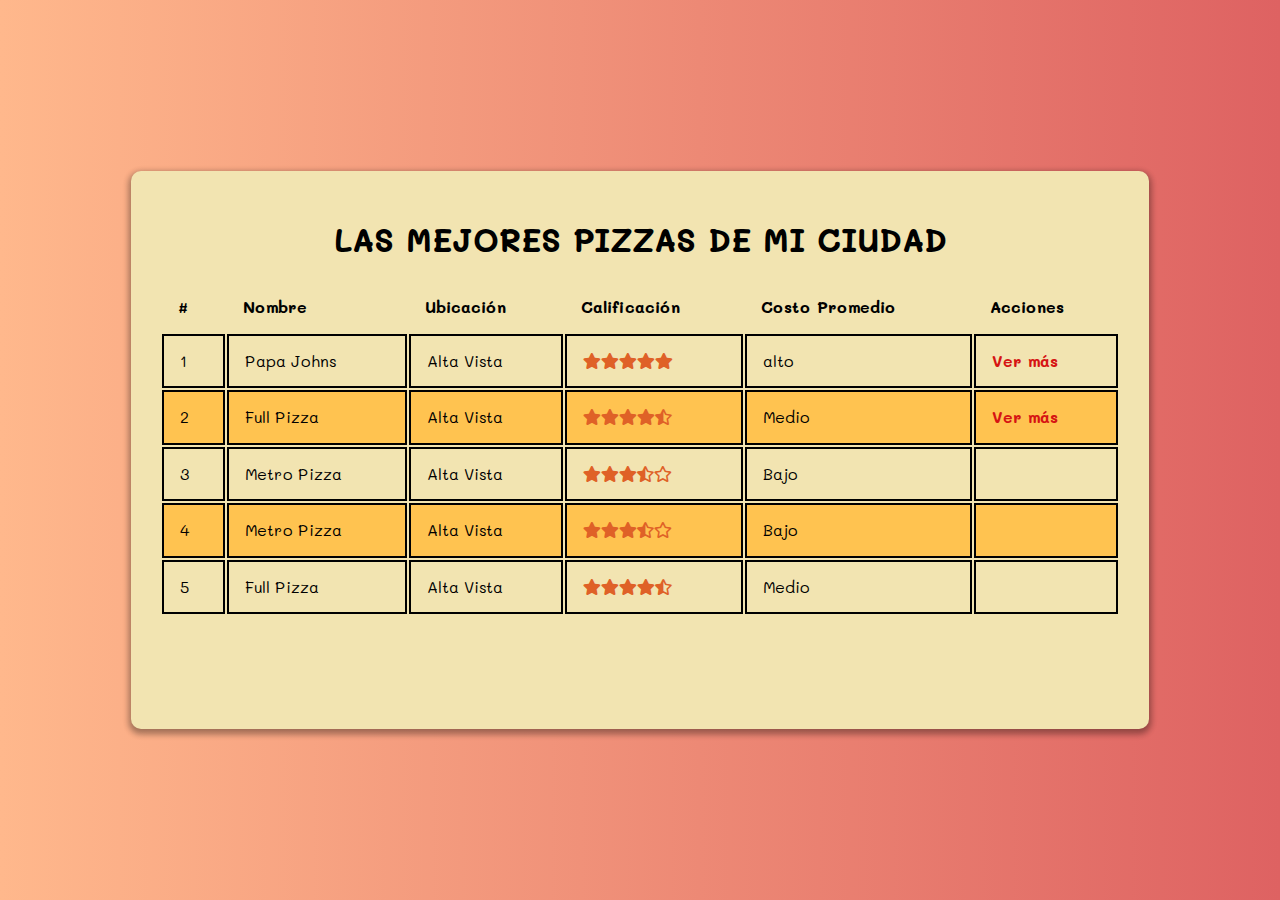
<file: boletines/index.html>
<!DOCTYPE html>
<html>

  <head>
    <meta charset="utf-8">
    <meta name="viewport" content="width=device-width,initial-scale=1.0">
    <title>Las mejores pizzas de mi ciudad</title>
    <link href="https://fonts.googleapis.com/css?family=Mali:400i,700i&amp;subset=latin-ext" rel="stylesheet">
    <link href="./assets/css/normalize.css" rel="stylesheet">
    <link href="./font-awesome/css/all.css" rel="stylesheet">
    <link href="./assets/css/main.css" rel="stylesheet">
    <link rel="stylesheet" href="./assets/css/animate.css">
  </head>

  <body>
    <div class="container">
      <div class="content animated rubberBand">
        <header>
          <h1 class="title">Las mejores pizzas de mi ciudad</h1>
        </header>
        <table class="table">
          <thead>
            <th>#</th>
            <th>Nombre</th>
            <th>Ubicación</th>
            <th>Calificación</th>
            <th>Costo Promedio</th>
            <th>Acciones</th>
          </thead>
          <tbody>
            <tr>
              <td>1</td>
              <td>Papa Johns</td>
              <td>Alta Vista</td>
              <td><i class="fas fa-star"></i><i class="fas fa-star"></i><i class="fas fa-star"></i><i class="fas fa-star"></i><i class="fas fa-star"></i></td>
              <td>alto</td>
              <td>
                <a href="./restaurantes/papa-johns.html">Ver más</a>
              </td>
            </tr>
            <tr>
              <td>2</td>
              <td>Full Pizza</td>
              <td>Alta Vista</td>
              <td><i class="fas fa-star"></i><i class="fas fa-star"></i><i class="fas fa-star"></i><i class="fas fa-star"></i><i class="fas fa-star-half-alt"></i></td>
              <td>Medio</td>
              <td>
                <a href="./restaurantes/papa-johns.html">Ver más</a>
              </td>
            </tr>
            <tr>
              <td>3</td>
              <td>Metro Pizza</td>
              <td>Alta Vista</td>
              <td><i class="fas fa-star"></i><i class="fas fa-star"></i><i class="fas fa-star"></i><i class="fas fa-star-half-alt"></i><i class="far fa-star"></i></td>
              <td>Bajo</td>
              <td></td>
            </tr>
            <tr>
              <td>4</td>
              <td>Metro Pizza</td>
              <td>Alta Vista</td>
              <td><i class="fas fa-star"></i><i class="fas fa-star"></i><i class="fas fa-star"></i><i class="fas fa-star-half-alt"></i><i class="far fa-star"></i></td>
              <td>Bajo</td>
              <td></td>
              <tr>
                <td>5</td>
                <td>Full Pizza</td>
                <td>Alta Vista</td>
                <td><i class="fas fa-star"></i><i class="fas fa-star"></i><i class="fas fa-star"></i><i class="fas fa-star"></i><i class="fas fa-star-half-alt"></i></td>
                <td>Medio</td>
                <td></td>
              </tr>
            </tr>
          </tbody>
        </table>

      </div>
    </div>
    <script src="./javascript/main.js"></script>
  </body>

</html>
</file>
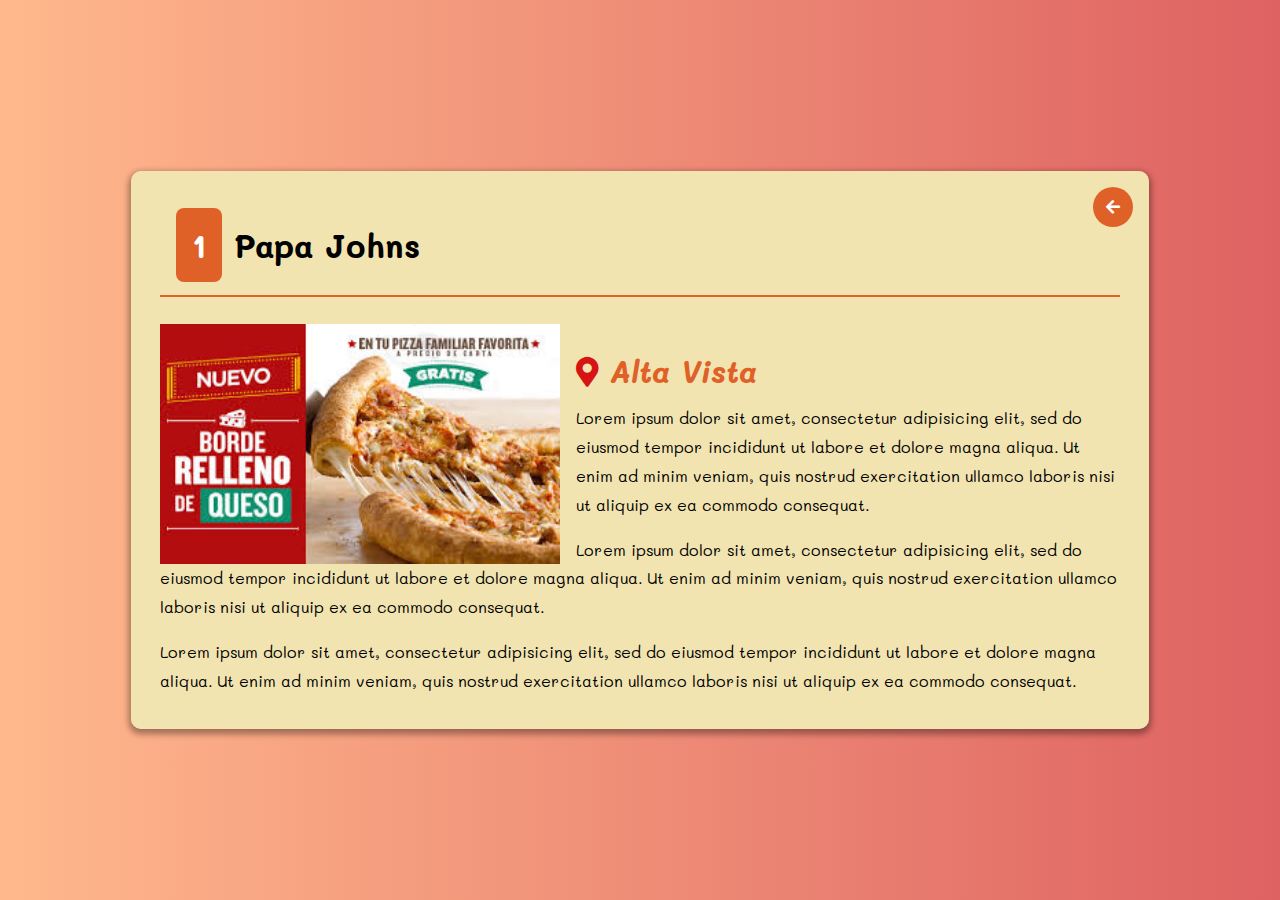
<file: boletines/restaurantes/papa-johns.html>
<!DOCTYPE html>
<html>

  <head>
    <meta charset="utf-8">
    <meta name="viewport" content="width=device-width,initial-scale=1.0">
    <title>Las mejores pizzas de mi ciudad</title>
    <link href="https://fonts.googleapis.com/css?family=Mali:400i,700i&amp;subset=latin-ext" rel="stylesheet">
    <link href="../assets/css/normalize.css" rel="stylesheet">
    <link href="../font-awesome/css/all.css" rel="stylesheet">
    <link href="../assets/css/main.css" rel="stylesheet">
    <link rel="stylesheet" href="../assets/css/animate.css">
  </head>
  <!--Aqui comienza el cuerpo-->
  <body>

    <div class="container">
      <div class="content animated jello">
        <div class="actions">
          <a href="../" class="close">
            <i class="fas fa-arrow-left"></i>
          </a>
        </div>
        <header>
          <h2 class="titulo-items">
            <span class="posicion">1</span>
            Papa Johns
         </h2>
        </header>
        <section>
          <img src="../assets/images/pizza.jpg" class="main-image" alt="Borde relleno de Queso-Papa John´s">
          <div class="text">
            <address class="address">
              <i class="fas fa-map-marker-alt"></i>
              Alta Vista
            </address>
            <p class="parrafo">Lorem ipsum dolor sit amet, consectetur adipisicing elit, sed do eiusmod tempor incididunt ut labore et dolore magna aliqua.
            Ut enim ad minim veniam, quis nostrud exercitation ullamco laboris nisi ut aliquip ex ea commodo consequat. </p>
            <p class="parrafo">Lorem ipsum dolor sit amet, consectetur adipisicing elit, sed do eiusmod tempor incididunt ut labore et dolore magna aliqua.
            Ut enim ad minim veniam, quis nostrud exercitation ullamco laboris nisi ut aliquip ex ea commodo consequat. </p>
            <p class="parrafo">Lorem ipsum dolor sit amet, consectetur adipisicing elit, sed do eiusmod tempor incididunt ut labore et dolore magna aliqua.
            Ut enim ad minim veniam, quis nostrud exercitation ullamco laboris nisi ut aliquip ex ea commodo consequat. </p>

          </div>
        </section>

      </div>
    </div>
    <script src="../javascript/main.js"></script>
  </body>

</html>
</file>
<file: boletines/assets/css/main.css>
/*
Colores a usar.
Azul: #58B7B8
Mostaza: #F8CE3D
Naranja: #DF6127
Veish: #F2E4B1
Verde: #12403E
Morado: #7E01F6
verde agua: #12E0AB
border-spacing: 0;
Rojo: #D61413;
background-image: linear-gradient(to top, #5ee7df 0%, #b490ca 100%);
font-family: 'Charmonman', cursive;
*/

html{
  font-family: 'Mali', cursive;
}

a{
  text-decoration: none;
  color: #D61413;
  font-weight: 700;
}

a:hover{
  opacity: 0.6;
}

td{
  border:solid 2px;
}

img{
  max-width: 100%;
}

.title{
  text-transform: uppercase;
  text-align: center;
}

.parrafo{
  line-height: 1.8em;
  font-weight: 400;
}

.container{
  background: #DE6262;  /* fallback for old browsers */
  background: -webkit-linear-gradient(to right, #FFB88C, #DE6262);  /* Chrome 10-25, Safari 5.1-6 */
  background: linear-gradient(to right, #FFB88C, #DE6262); /* W3C, IE 10+/ Edge, Firefox 16+, Chrome 26+, Opera 12+, Safari 7+ */
  height: 100vh;
  display: flex;
  align-items: center;
  justify-content: center;
}

.content{
  max-width: 960px;
  max-height: 560px;
  width: 100%;
  height: 100%;
  background-color: #F2E4B1;
  box-shadow: 0 3px 6px 2px rgba(0,0,0,0.16), 0 3px 6px 2px rgba(0,0,0,0.23);
  border-radius: 10px;
  position: relative;
  overflow: scroll;
}

.actions{
  position: absolute;
  right: 1em;
  top: 1em;
}

.close{
  width: 40px;
  height: 40px;
  color: white;
  border-radius: 50%;
  background-color: #DF6127;
  display: inline-block;
  cursor: pointer;
  display: flex;
  align-items: center;
  justify-content: center;
}

.content{
  padding: 1em;
}
td{ display: block; width: 100%;}

td:nth-of-type(1){
  font-size: 1.5em;
}

th{ display: none;}

/*Estrellas*/
.fa-star, .fa-star-half-alt{
  color: #DF6127;
}
/*icono mapa*/
.fa-map-marker-alt{
  color: #D61413;
}

.table{
  width: 100%;
}

.table td, .table th{
  text-align: left;
  padding: 1em;
}

.table tr:nth-child(even){
  background-color: #FFC350;/*FFB968*/
}
/*Estos selectores son para modificar la descripcion de los restaurantes*/
.titulo-items{
  /*border-bottom-style: solid;
  border-width: 2px;
  border-color: #7E01F6;*/
  border-bottom: solid 2px #DF6127;
  padding-bottom: 1em;
  font-size: 2em;
}

.address{
  color: #DF6127;
  font-size: 30px;
  font-weight: bold;
  margin-top: 1em;
  display: inline-block;
}

.main-image{
  float: left;
  margin-right: 1em;
  height: 240px;
  width: 400px;
}

.posicion{
  background-color: #DF6127;
  color: white;
  padding: 0.5em;
  border-radius: 8px;
  margin-left: 0.5em;
}

@media (min-width:900px){
  .content{
    padding: 1.8em;
  }
  td{ display: table-cell; width: auto;}

  td:nth-of-type(1){
    font-size: 1em;
  }

  th{ display: table-cell;}
}

@media (min-height:550px){
  .content{
    height: 500px;
  }
}
</file>
